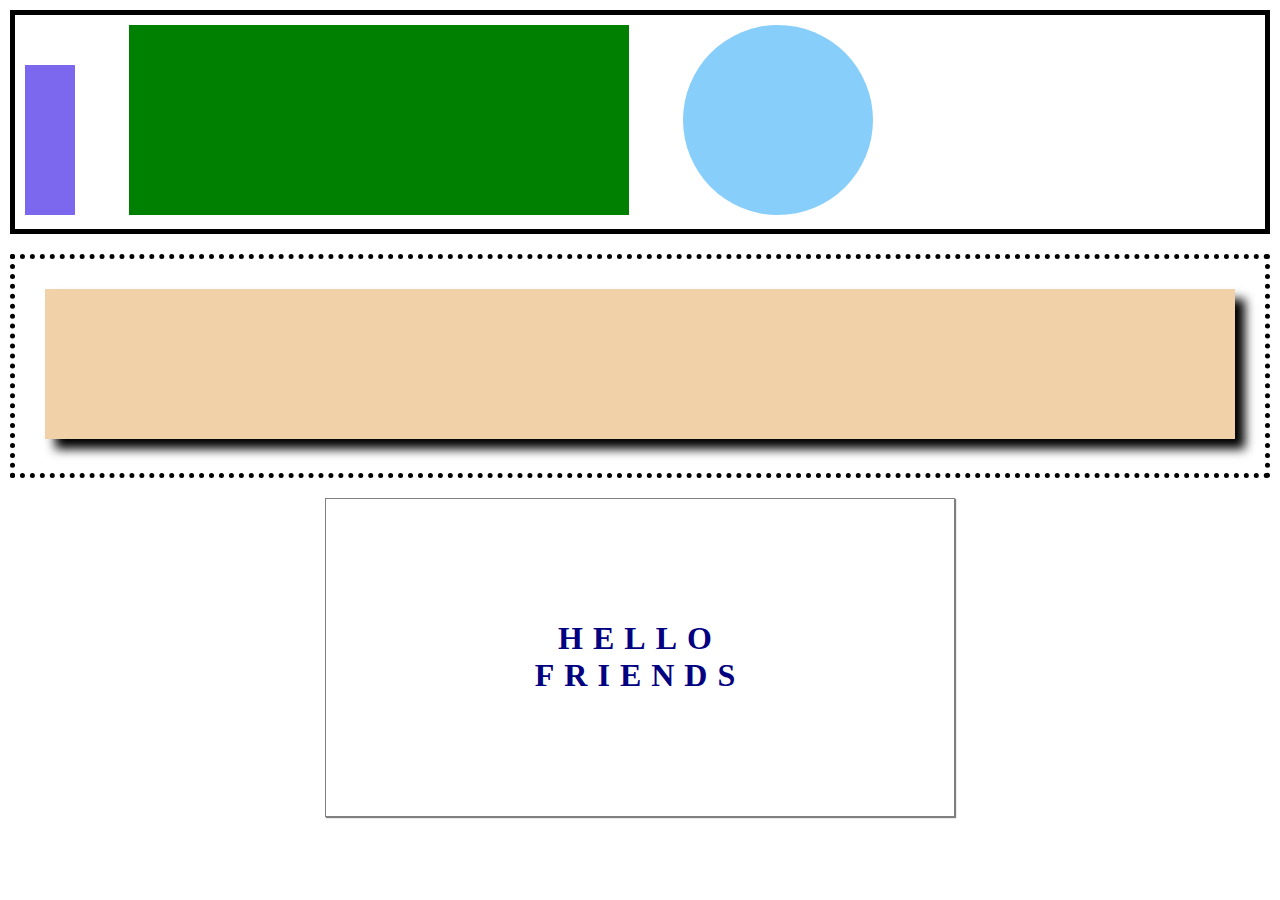
<file: second/index.html>
<!DOCTYPE html>
<html>
<head>
<title>Second Layout</title>
<link rel="stylesheet" href="index.css" />
</head>
<body>

<section class="firstbox">
    <div class="smallrectangle"></div>
    <div class="bigrectangle"></div>
    <div class="circle"></div>
</section> 

<section class="secondbox">
    <div class="shadowbox">
    </div>
</section>

<div class="wordbox"><h1>HELLO <br/> FRIENDS</h1></div>


</body>
</html>
</file>
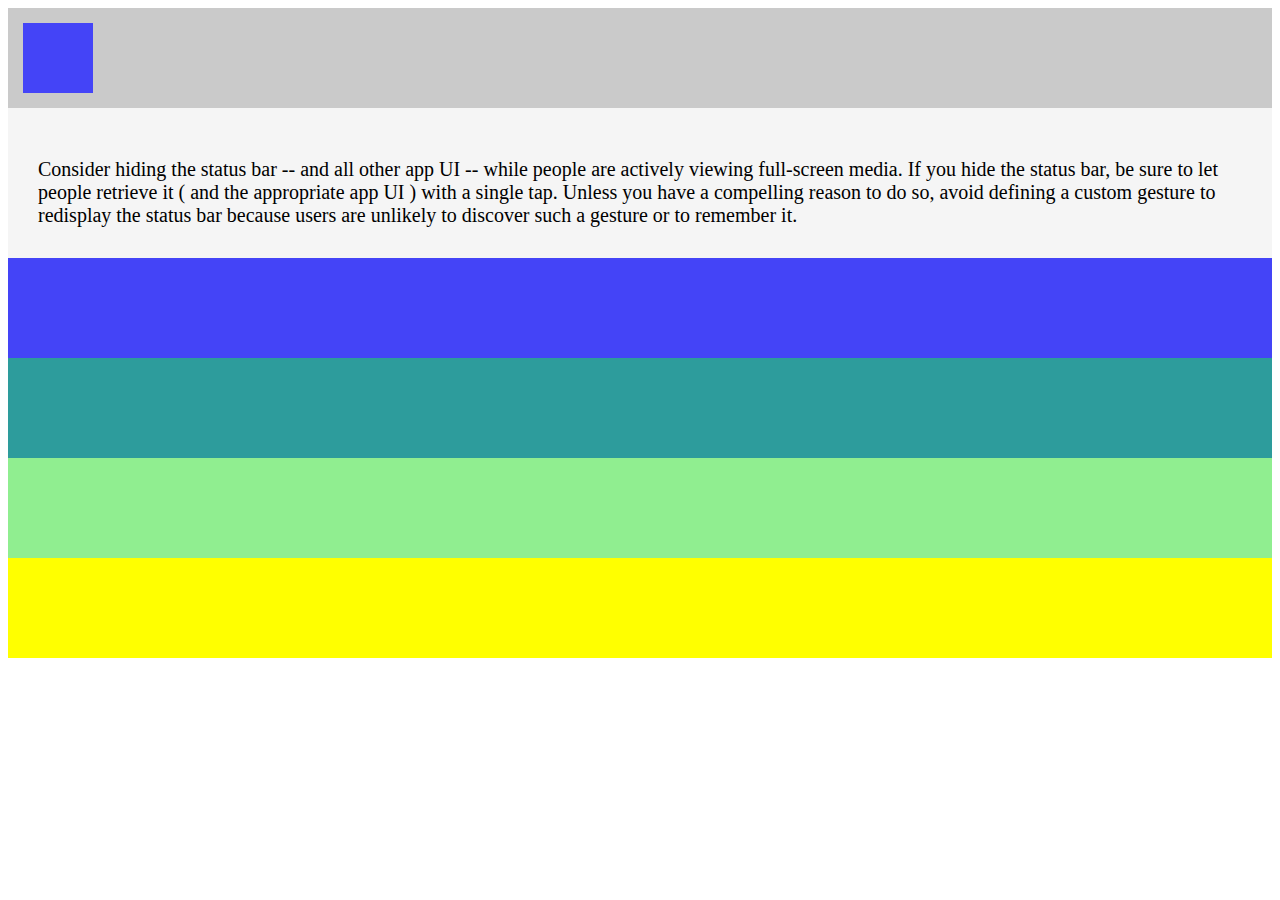
<file: third/index.html>
<!DOCTYPE html>
<html>
<head>
    <title>Third Layout</title>
    <link rel="stylesheet" href="index.css" />
</head>

<body>

<section class="outsidebox">
    <div class="insidebox"></div>
</section>

<div class="wordbox"><p class="words">Consider hiding the status bar -- and all other app 
    UI -- while people are actively viewing full-screen media. If you hide the 
    status bar, be sure to let people retrieve it ( and the appropriate app UI ) 
    with a single tap. Unless you have a compelling reason to do so, avoid 
    defining a custom gesture to redisplay the status bar because users are 
    unlikely to discover such a gesture or to remember it.
</p></div>

<div class="boxone"></div>
<div class="boxtwo"></div>
<div class="boxthree"></div>
<div class="boxfour"></div>

</body>
</html>
</file>
<file: second/index.css>
body {
    margin: 0;
    padding: 10px;
}

.firstbox {
    border: 5px solid black;
    width: 100%;
    box-sizing: border-box;
    padding: 10px;
}

.smallrectangle {
    background-color: mediumslateblue;
    display: inline-block;
    height: 150px;
    width: 50px;
}

.bigrectangle {
    background-color: green;
    display: inline-block;
    height: 190px;
    width: 500px;
    margin: 0 50px;
}

.circle {
    background-color: lightskyblue;
    display: inline-block;
    height: 190px;
    width: 190px;
    border-radius: 50%;
}

.secondbox {
    box-sizing: border-box;
    border: 5px dotted black;
    width: 100%;
    padding: 30px;
    margin: 20px 0;
}

.shadowbox {
    background-color: rgb(241, 210, 168);
    display: inline-block;
    height: 150px;
    width: 100%;
    box-shadow: 10px 10px 10px 0px black;
}

.wordbox {
    box-sizing: border-box;
    border: .25px solid gray;
    box-shadow: 1px 1px 1px 0px gray;
    width: 50%;
    padding: 100px;
    margin: 20px auto;
}

.wordbox h1 {
    color: navy;
    text-align: center;
    letter-spacing: 10px;
    width: 100%;
}
</file>
<file: third/index.css>
body {
    
}

.outsidebox {
    background-color: rgb(202, 202, 202);
    width: 100%;
    height: 100px;
    box-sizing: border-box;
    padding: 15px;
}

.insidebox {
    background-color: rgb(68, 68, 247);
    width: 70px;
    height: 70px;
}

.wordbox {
    background-color: whitesmoke;
    box-sizing: border-box;
    padding: 30px;
    width: 100%;
    height: 150px;
}

.words {
    font-size: 20px;
}

.boxone {
    width: 100%;
    height: 100px;
    background-color: rgb(68, 68, 247);
}

.boxtwo{
    width: 100%;
    height:100px;
    background-color: rgb(45, 156, 156);
}

.boxthree {
    width: 100%;
    height:100px;
    background-color: lightgreen;
}

.boxfour {
    width: 100%;
    height:100px;
    background-color: yellow;
}
</file>
